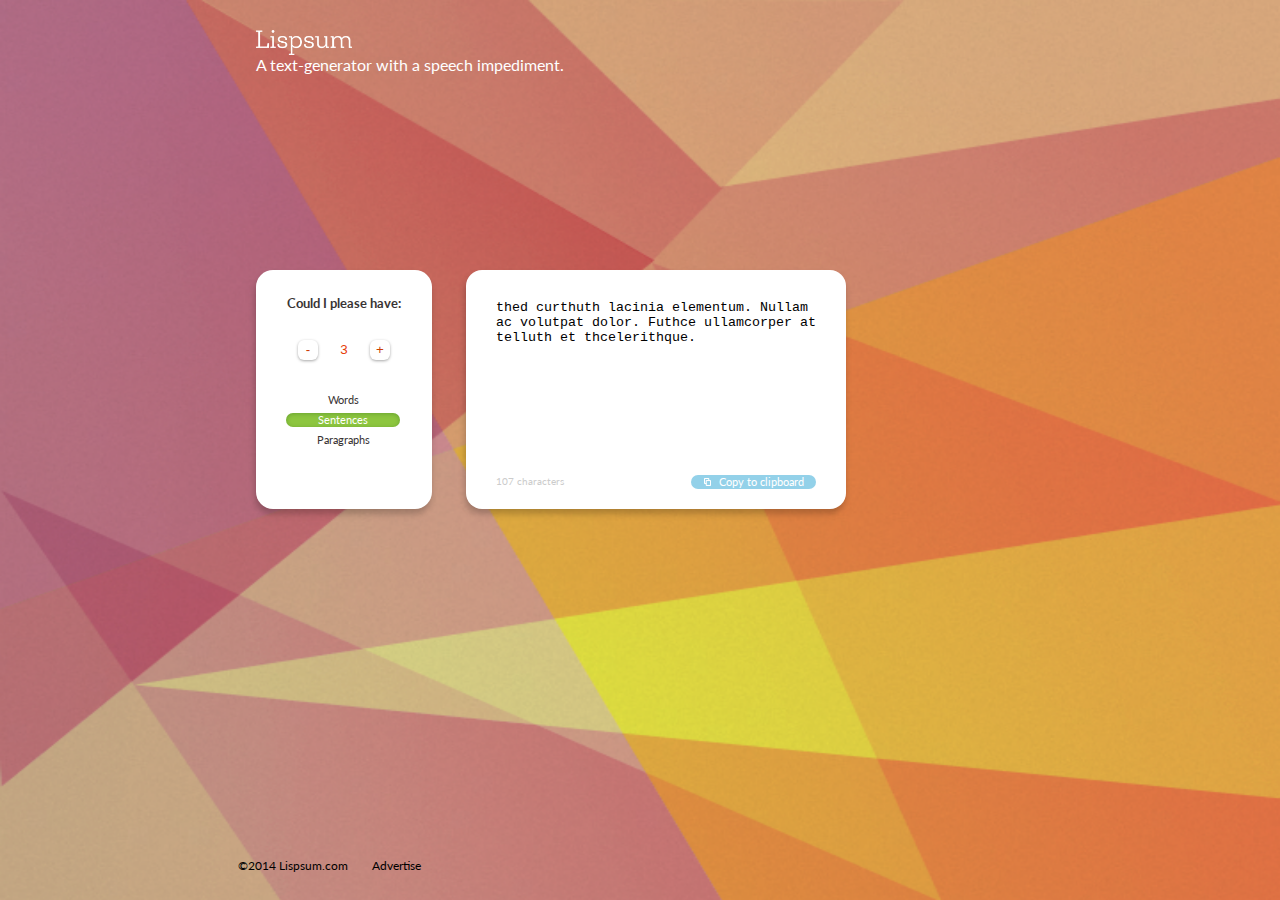
<file: index.html>
<!DOCTYPE html>
<html>
<head>
  <meta charset="utf8">
  <meta name="viewport" content="width=device-width">
  <title>Lispsum</title>

  <link rel="stylesheet" href="lispsum.css" />
  <link href='http://fonts.googleapis.com/css?family=Lato' rel='stylesheet' type='text/css'>
  
  <script src="jquery-2.0.3.min.js"></script>
  <script src="jquery.transit.js"></script>
  <script src="jquery.tabslet.min.js"></script>
  <script src="raw_text.js"></script>
  <script src="lispsum.js"></script>

</head>
<body>
  <div class="background">
    <div class="header">
        <img class="logo" src="images/logo.png">
        <span class="tagline">A text-generator with a speech impediment.</span>
    </div>
    <div class="main">
        <div class="left-panel">
          <div class="main-left-panel">
            <span class="left-panel-heading">Could I please have:</span>
            <form id='myform' method='POST' action='#'>
                <input type='button' value='-' class='qtyminus' field='quantity' />
                <input type='text' name='quantity' value='3' class='qty' />
                <input type='button' value='+' class='qtyplus' field='quantity' />
            </form>
            <ul class="options-container">
              <span class="highlighted"></span>
              <li class="words">Words</li>
              <li class="sentences selected">Sentences</li>
              <li class="paragraphs">Paragraphs</li>
            </ul>
          </div>
          <div class="advertise-left-panel">
              <span class="advertise-text">Care to support our efforts and reach out to a growing audience  of designers and developers? Shoot us a message and see how you can advertise with us!</span>
              <span class="back-to-text-button">Back to Text</span>
          </div>
        </div>

        <div class="right-panel">
          <div class="main-right-panel">
            <textarea readonly id="text-output">
            </textarea>
            <div class="action-container">
              <span class="character-count">
                <span class="number-of-characters">0</span>
                characters</span>
              <div id="copy-to-clipboard" data-clipboard-text="Copy Me!"><img class="copy-clipboard" src="images/copy-to-clipboard.png">Copy to clipboard</div>
            </div>
          </div>
          <div class="advertise-right-panel">
            <form method="post" name="myemailform" action="form-to-email.php" class="advertise-form">
              <input type="text" placeholder=" Your Name" name="name">
              <input type="email" placeholder=" Email" name="email">
              <input type="text" placeholder=" Company" name="company">
              <input type="phone" placeholder=" Phone" name="phone">
              <textarea class="advertise-message" placeholder=" Message" name="message"></textarea>
              <input type="submit" class="send-email-button" value="Send email!">
            </form>
            
          </div>
        </div>
    </div>
    <div class="footer">
        <span>&copy;2014 Lispsum.com</span>
        <a href="mailto:connect@lispsum.com"><span class="advertise">Advertise</span></a>
    </div>
  </div>
</body>
<script type="text/javascript" src="ZeroClipboard.min.js"></script>
<script>
    var clip = new ZeroClipboard($("#copy-to-clipboard"));

    //this event happens upon initiating the copy 
    clip.on( 'dataRequested', function ( client, args ) {
        clip.setText( $('#text-output').text());
    } );

    //this event happens upon the copy finishing
    clip.on( 'complete', function(client, args) {
      alert("Copied text to clipboard: " + args.text );
    });

  (function(i,s,o,g,r,a,m){i['GoogleAnalyticsObject']=r;i[r]=i[r]||function(){
  (i[r].q=i[r].q||[]).push(arguments)},i[r].l=1*new Date();a=s.createElement(o),
  m=s.getElementsByTagName(o)[0];a.async=1;a.src=g;m.parentNode.insertBefore(a,m)
  })(window,document,'script','//www.google-analytics.com/analytics.js','ga');

  ga('create', 'UA-47261424-1', 'lispsum.com');
  ga('send', 'pageview');
</script>
</html>
</file>
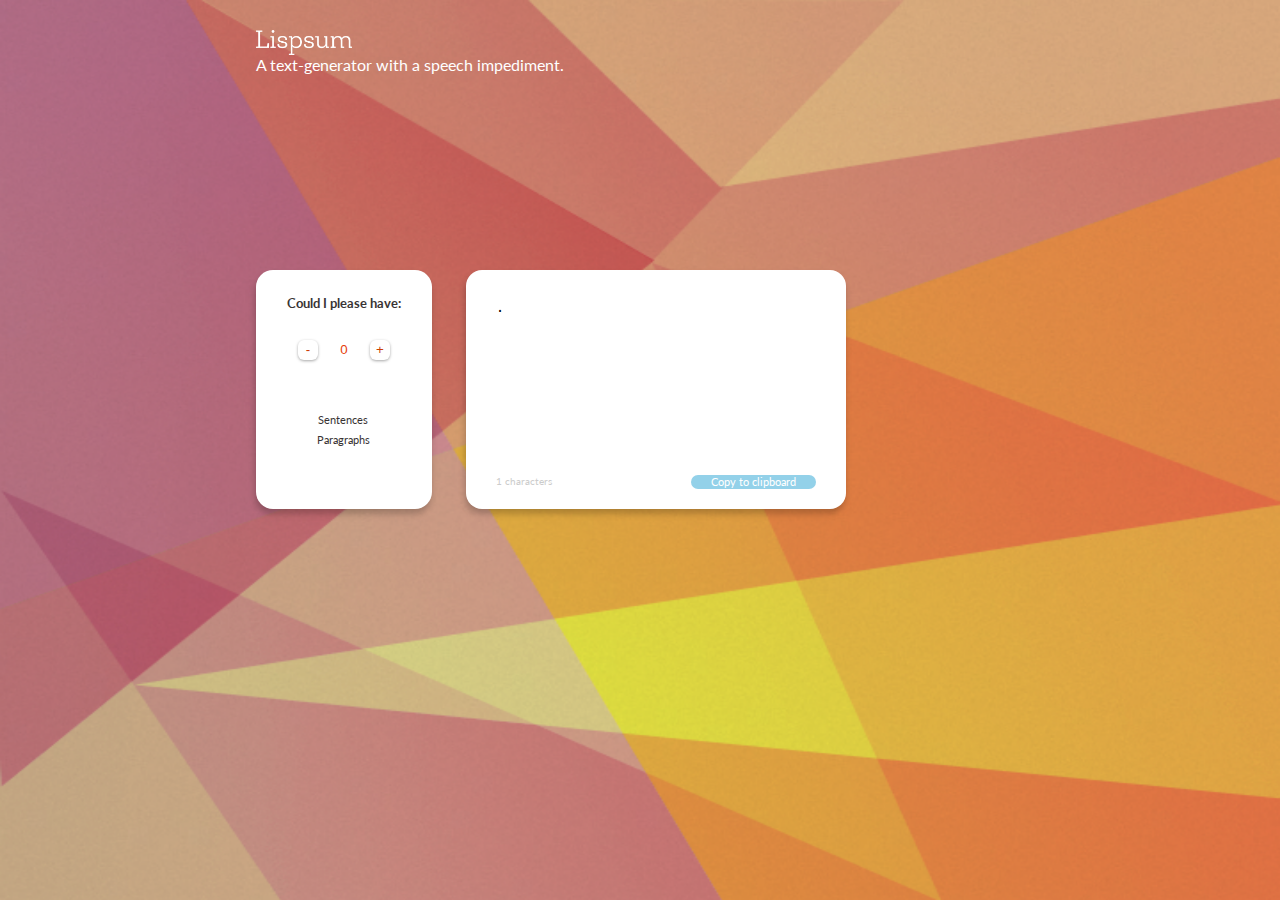
<file: lispsum.html>
<!DOCTYPE html>
<html>
<head>
  <meta charset="utf8">
  <meta name="viewport" content="width=device-width">
  <title>Lispsum</title>

  <link rel="stylesheet" href="lispsum.css" />
  <link href='http://fonts.googleapis.com/css?family=Lato' rel='stylesheet' type='text/css'>
  
  <script src="jquery-2.0.3.min.js"></script>
  <script src="jquery.transit.js"></script>
  <script src="jquery.tabslet.min.js"></script>
  <script src="raw_text.js"></script>
  <script src="lispsum.js"></script>

</head>
<body>
  <div class="background">
    <div class="header">
        <img class="logo" src="images/logo.png">
        <span class="tagline">A text-generator with a speech impediment.</span>
    </div>
    <div class="main">
        <div class="left-panel">
          <span class="left-panel-heading">Could I please have:</span>
          <form id='myform' method='POST' action='#'>
              <input type='button' value='-' class='qtyminus' field='quantity' />
              <input type='text' name='quantity' value='0' class='qty' />
              <input type='button' value='+' class='qtyplus' field='quantity' />
          </form>
          <ul class="options-container">
            <li class="words selected">Words</li>
            <li class="sentences">Sentences</li>
            <li class="paragraphs">Paragraphs</li>
          </ul>
        </div>

        <div class="right-panel">
          <textarea readonly id="text-output">
          </textarea>
          <div class="action-container">
            <span class="character-count">
              <span class="number-of-characters">0</span>
              characters</span>
            <div id="copy-to-clipboard" data-clipboard-text="Copy Me!">Copy to clipboard</div>
          </div>
        </div>
    </div>
  </div>
</body>
<script type="text/javascript" src="ZeroClipboard.min.js"></script>
<script>
    var clip = new ZeroClipboard($("#copy-to-clipboard"));

    //this event happens upon initiating the copy 
    clip.on( 'dataRequested', function ( client, args ) {
        clip.setText( $('#text-output').text());
    } );

    //this event happens upon the copy finishing
    clip.on( 'complete', function(client, args) {
      alert("Copied text to clipboard");
    });
</script>
</html>
</file>
<file: lispsum.css>
body, html {
	width:100%;
	height:100%;
	margin:0;
	padding:0;
}

.background {
	height:100%;
	width:100%;
	background: url(images/background.png) no-repeat;
/*	background-size: cover;*/
	background-size: 100% 100%;
	font-family: 'Lato', sans-serif;
}

.header {
	display:block;
	padding-top:30px;
	position:absolute;
	left:20%;
}

.logo, .tagline {
	display:block;
}

.logo {
	height:25px;
}

.tagline {
	color: #FFFFFF;
}

.main {
	display:block;
/*	margin:100px auto;*/
	width:590px;
	height:300px;
	position:absolute;
	top:30%;
	left:20%;
}

.header {
	display:block;
	margin: 0 auto;
	width:590px;
}

.left-panel {
	float:left;
	width: 176px;
	height: 239px;
	-webkit-border-radius: 17px;
	-moz-border-radius: 17px;
	border-radius: 17px;
	background-color: #fff;
	-webkit-box-shadow: -1px 5px 6px rgba(0,1,1,.21);
	-moz-box-shadow: -1px 5px 6px rgba(0,1,1,.21);
	box-shadow: -1px 5px 6px rgba(0,1,1,.21);
}

.right-panel {
	float:right;
	width: 380px;
	height: 239px;
	-webkit-border-radius: 16px;
	-moz-border-radius: 16px;
	border-radius: 16px;
	background-color: #fff;
	-webkit-box-shadow: -1px 5px 6px rgba(0,1,1,.21);
	-moz-box-shadow: -1px 5px 6px rgba(0,1,1,.21);
	box-shadow: -1px 5px 6px rgba(0,1,1,.21);
}

.left-panel-heading {
	font-size:13px;
	display: block;
	margin-top:25px;
	font-weight: bold;
	text-align: center;
	color: #393434;
}

#myform {
    margin:15px 0;
    text-align: center;
    padding: 5px;
}
.qty {
    width: 40px;
    height: 25px;
    text-align: center;
    border:none;
    color: #e63d09;
    background:none;
}
input.qtyplus, input.qtyminus {
	width: 20px;
	height: 20px;
	-webkit-border-radius: 6px;
	-moz-border-radius: 6px;
	border-radius: 6px;
	background-color: #fff;
	-webkit-box-shadow: 0 1px 3px rgba(0,1,1,.35);
	-moz-box-shadow: 0 1px 3px rgba(0,1,1,.35);
	box-shadow: 0 1px 3px rgba(0,1,1,.35);
	border:none;
	color:#ca3e00;
	cursor:pointer;
}

input:focus {
	outline:0;
}

input:active {
	box-shadow:none;
}

.options-container {
	margin:0;
	padding:0;
	position:absolute;
}

.options-container li {
	width: 114px;
	margin: 5px auto;
	display:block;
	cursor:pointer;
	position:absolute;
	left:30px;
	height: 14px;
	color: #393434;
	font-size:11px;
	z-index:1000;
	text-align:center;
}

.words {
	top:0px;
}

.sentences {
	top:20px;
}

.paragraphs {
	top:40px;
}

.selected {
	color: #ffffff !important;
	z-index:1000;
}

.highlighted {
	width:114px;
	height:14px;
	left:30px;
	top:25px;
	position:absolute;
	-webkit-border-radius: 7px;
	-moz-border-radius: 7px;
	border-radius: 7px;
	background-color: #8dc63f;
	-webkit-box-shadow: inset 0 1px 4px rgba(9,70,12,.26);
	-moz-box-shadow: inset 0 1px 4px rgba(9,70,12,.26);
	box-shadow: inset 0 1px 4px rgba(9,70,12,.26);
	z-index:999;
}

#text-output {
	width:320px;
	height:160px;
	display:block;
	border:none;
	padding:0 10px;
	resize:none;
	margin:30px auto 0px auto;
}

#copy-to-clipboard {
	width: 125px;
	height: 14px;
	display:inline-block;
	float:right;
	margin-top:15px;
	margin-right:30px;
	cursor:pointer;
	font-size:11px;
	text-align:center;
	-webkit-border-radius: 7px;
	-moz-border-radius: 7px;
	border-radius: 7px;
	background-color: #93d1e9;
/*	-webkit-box-shadow: inset 0 1px 4px rgba(9,70,12,.26);
	-moz-box-shadow: inset 0 1px 4px rgba(9,70,12,.26);
	box-shadow: inset 0 1px 4px rgba(9,70,12,.26);*/
	color: #ffffff !important;
}

.character-count {
	display:inline-block;
	color: #cccccc;
	font-size:10px;
	float: left;
	margin-left: 30px;
	margin-top: 15px;
}

.action-container {
	width:100%;
	height:50px;
	display:block;
}

.footer {
/*	position: fixed;*/
	width: 100%;
/*	bottom: 30px;*/
	margin: 0 100px;
	position: absolute;
	bottom: 3%;
	left: 10%;
}

.advertise {
	cursor:pointer;
}

.footer span {
	font-size:12px;
	margin:0px 10px;
}

.advertise-right-panel {
	display:none;
}

.advertise-left-panel {
	display:none;
	padding:15px;
}

.advertise-text {
	color: #393434;
	font-size:12px;
}

.back-to-text-button {
	width: 114px;
	margin: 5px auto;
	display:block;
	cursor:pointer;
	height: 14px;
	color: #393434;
	font-size:11px;
	text-align:center;
	-webkit-border-radius: 7px;
	-moz-border-radius: 7px;
	border-radius: 7px;
	background-color: #8dc63f;
	-webkit-box-shadow: inset 0 1px 4px rgba(9,70,12,.26);
	-moz-box-shadow: inset 0 1px 4px rgba(9,70,12,.26);
	box-shadow: inset 0 1px 4px rgba(9,70,12,.26);
	color: #ffffff !important;
	margin-top:75px;
}

.send-email-button {
	width: 125px;
	height: 14px;
	display:inline-block;
	float:right;
	margin-right:75px;
	cursor:pointer;
	font-size:11px;
	text-align:center;
	line-height: 0;
	-webkit-border-radius: 7px;
	-moz-border-radius: 7px;
	border-radius: 7px;
	background-color: #93d1e9;
	color: #ffffff !important;
}

.advertise-form {
	margin:25px 35px;
	width:380px;
	height:150px;
}

input {
	background: #f5f5f5;
	border-radius:5px;
	border:none;
	height:20px;
	margin:5px 0;
}

input[name=name] {
	width:300px;
}

input[name=company] {
	width:150px;
	margin-right:5px;
}

::-webkit-input-placeholder { color:#202020; font-size:11px;}
::-moz-placeholder { color:#202020; font-size:11px; } /* firefox 19+ */
:-ms-input-placeholder { color:#202020; font-size:11px; } /* ie */
input:-moz-placeholder { color:#202020; font-size:11px; }

input[name=phone] {
	width:140px;
}

input[name=email] {
	display:block;
	width:300px;
}

.footer a {
	color:#000000 !important;
	text-decoration: none !important;
}

.advertise-message {
	margin:5px 0;
	width:300px;
	height:70px;
	background: #f5f5f5;
	border-radius:5px;
	border:none;
	resize:none;
}

.advertise-message:focus{
	outline:none;
}

.copy-clipboard {
	margin-right:8px;
}
</file>
